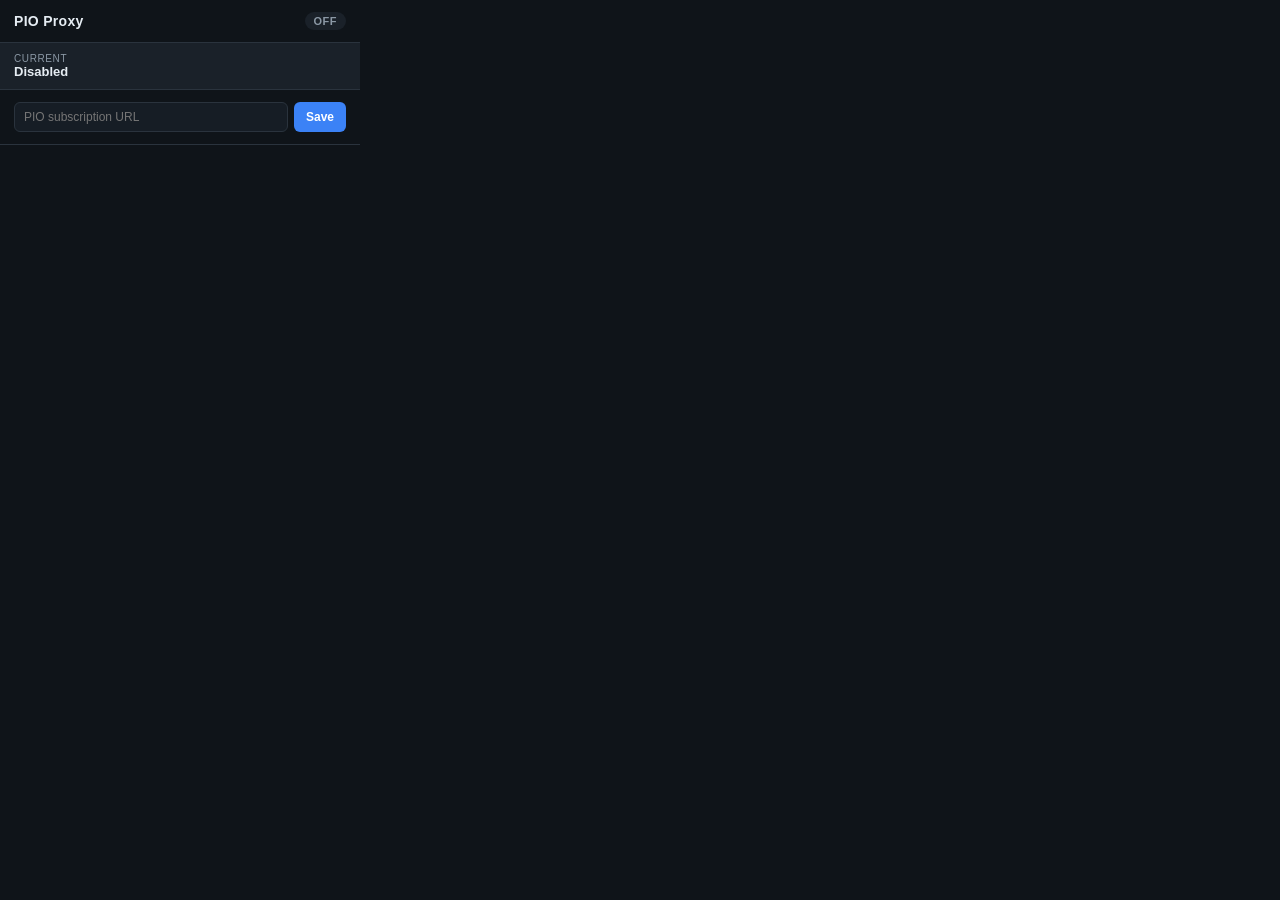
<file: extension/popup.html>
<!DOCTYPE html>
<html lang="en">
  <head>
    <meta charset="utf-8" />
    <meta name="viewport" content="width=device-width, initial-scale=1" />
    <link rel="stylesheet" href="popup.css" />
    <title>PIO Proxy Switcher</title>
  </head>
  <body>
    <header class="topbar">
      <h1>PIO Proxy</h1>
      <span id="status-pill" class="pill pill-direct">Off</span>
    </header>

    <!-- Active state: which proxy is in effect, plus a one-click Disable. -->
    <section class="active-bar">
      <div class="active-info">
        <span class="active-label">Current</span>
        <span id="active-name" class="active-name">Disabled</span>
      </div>
      <button id="btn-direct" class="btn btn-ghost" type="button" hidden>Disable</button>
    </section>

    <!-- Single subscription URL: this field adds it, or replaces the existing one. -->
    <section class="sub-form">
      <form id="add-form" autocomplete="off">
        <input
          id="sub-url"
          class="input"
          type="url"
          placeholder="PIO subscription URL"
          required
        />
        <button class="btn btn-primary" type="submit">Save</button>
      </form>
      <p id="add-error" class="error" hidden></p>
    </section>

    <main id="subs" class="subs"></main>

    <template id="proxy-template">
      <li class="proxy" data-proxy>
        <button class="proxy-btn" type="button">
          <span class="proxy-name" data-name></span>
          <span class="check" data-check>✓</span>
        </button>
      </li>
    </template>

    <script type="module" src="popup.js"></script>
  </body>
</html>
</file>
<file: extension/popup.css>
:root {
  --bg: #0f1419;
  --bg-soft: #1a2129;
  --bg-row: #161d25;
  --border: #2a333d;
  --text: #e6edf3;
  --text-dim: #8b98a5;
  --accent: #3b82f6;
  --accent-soft: #1e3a5f;
  --green: #22c55e;
  --red: #ef4444;
}

* {
  box-sizing: border-box;
}

body {
  width: 360px;
  margin: 0;
  font-family: -apple-system, BlinkMacSystemFont, "Segoe UI", Roboto, sans-serif;
  font-size: 13px;
  background: var(--bg);
  color: var(--text);
}

.topbar {
  display: flex;
  align-items: center;
  justify-content: space-between;
  padding: 12px 14px;
  border-bottom: 1px solid var(--border);
}

.topbar h1 {
  margin: 0;
  font-size: 14px;
  font-weight: 600;
  letter-spacing: 0.3px;
}

.pill {
  font-size: 11px;
  font-weight: 600;
  padding: 3px 9px;
  border-radius: 999px;
  text-transform: uppercase;
  letter-spacing: 0.5px;
}

.pill-direct {
  background: var(--bg-soft);
  color: var(--text-dim);
}

.pill-active {
  background: var(--accent-soft);
  color: #93c5fd;
}

.active-bar {
  display: flex;
  align-items: center;
  justify-content: space-between;
  gap: 8px;
  padding: 10px 14px;
  background: var(--bg-soft);
  border-bottom: 1px solid var(--border);
}

.active-info {
  display: flex;
  flex-direction: column;
  min-width: 0;
}

.active-label {
  font-size: 10px;
  text-transform: uppercase;
  letter-spacing: 0.6px;
  color: var(--text-dim);
}

.active-name {
  font-weight: 600;
  white-space: nowrap;
  overflow: hidden;
  text-overflow: ellipsis;
}

.sub-form {
  padding: 12px 14px;
  border-bottom: 1px solid var(--border);
}

#add-form {
  display: flex;
  gap: 6px;
}

.input {
  flex: 1;
  min-width: 0;
  background: var(--bg-row);
  border: 1px solid var(--border);
  color: var(--text);
  border-radius: 6px;
  padding: 7px 9px;
  font-size: 12px;
  outline: none;
}

.input:focus {
  border-color: var(--accent);
}

.btn {
  border: none;
  border-radius: 6px;
  cursor: pointer;
  font-size: 12px;
  font-weight: 600;
  padding: 7px 12px;
  color: var(--text);
}

.btn-primary {
  background: var(--accent);
  color: #fff;
}

.btn-primary:hover {
  background: #2f6fd0;
}

.btn-ghost {
  background: transparent;
  border: 1px solid var(--border);
  color: var(--text-dim);
  white-space: nowrap;
}

.btn-ghost:hover {
  color: var(--text);
  border-color: var(--text-dim);
}

.btn-icon {
  background: transparent;
  color: var(--text-dim);
  padding: 4px 7px;
  font-size: 13px;
}

.btn-icon:hover {
  color: var(--text);
}

.subs {
  max-height: 360px;
  overflow-y: auto;
}

.sub {
  border-bottom: 1px solid var(--border);
}

.sub-head {
  display: flex;
  align-items: center;
  justify-content: space-between;
  padding: 10px 14px 6px;
}

.sub-meta {
  display: flex;
  align-items: baseline;
  gap: 8px;
  min-width: 0;
}

.sub-host {
  font-weight: 600;
  font-size: 12px;
  white-space: nowrap;
  overflow: hidden;
  text-overflow: ellipsis;
}

.sub-count {
  font-size: 11px;
  color: var(--text-dim);
}

.proxy-list {
  list-style: none;
  margin: 0;
  padding: 0 8px 8px;
}

.proxy-btn {
  display: flex;
  align-items: center;
  gap: 8px;
  width: 100%;
  text-align: left;
  background: var(--bg-row);
  border: 1px solid transparent;
  border-radius: 6px;
  padding: 8px 10px;
  margin-top: 4px;
  color: var(--text);
  cursor: pointer;
}

.proxy-btn:hover {
  border-color: var(--border);
}

.proxy.selected .proxy-btn {
  border-color: var(--accent);
  background: var(--accent-soft);
}

.proxy-name {
  flex: 1;
  font-weight: 600;
  white-space: nowrap;
  overflow: hidden;
  text-overflow: ellipsis;
}

.check {
  color: var(--green);
  font-weight: 700;
  visibility: hidden;
}

.proxy.selected .check {
  visibility: visible;
}

.error {
  color: var(--red);
  font-size: 11px;
  margin: 8px 0 0;
}

.empty {
  padding: 24px 14px;
  text-align: center;
  color: var(--text-dim);
  font-size: 12px;
}
</file>
